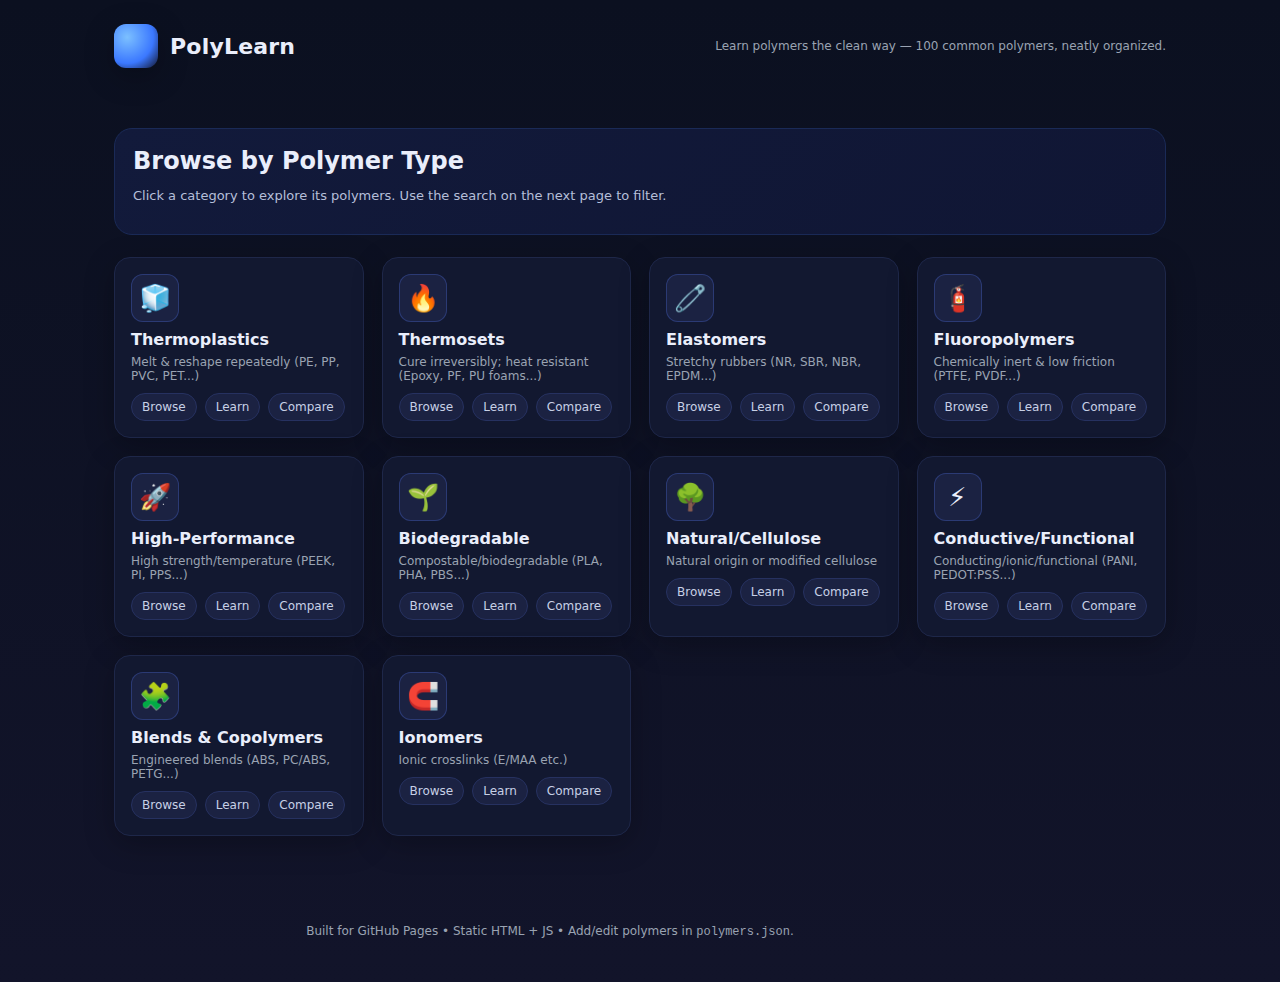
<file: index.html>
<!DOCTYPE html>
<html lang="en">
<head>
  <meta charset="utf-8" />
  <title>PolyLearn — Explore Polymer Types</title>
  <meta name="viewport" content="width=device-width, initial-scale=1" />
  <link href="styles.css" rel="stylesheet" />
  <meta name="description" content="Learn about 100 common polymers. Browse by type, then dive into chemistry, properties, safety, hazards, uses, manufacturing, and more." />
</head>
<body>
  <header class="header container">
    <div class="brand">
      <div class="logo"></div>
      <div class="title">PolyLearn</div>
    </div>
    <div class="small">Learn polymers the clean way — 100 common polymers, neatly organized.</div>
  </header>
  <main class="container">
    <div class="hero">
      <h1>Browse by Polymer Type</h1>
      <p class="note">Click a category to explore its polymers. Use the search on the next page to filter.</p>
    </div>
    <div id="types" class="grid"></div>
  </main>
  <div class="footer container">
    Built for GitHub Pages • Static HTML + JS • Add/edit polymers in <code>polymers.json</code>.
  </div>
  <script src="types.js"></script>
</body>
</html>
</file>
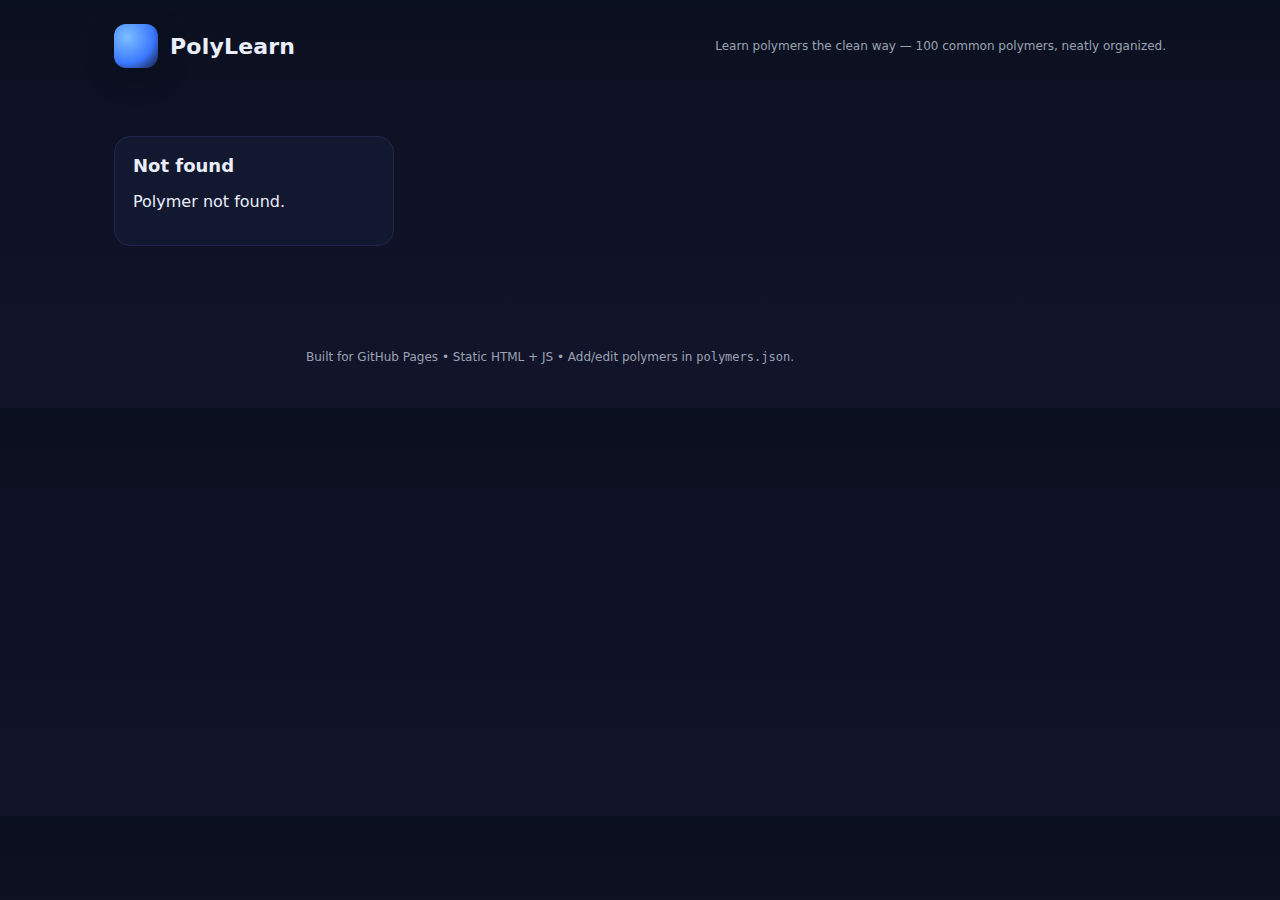
<file: polymer.html>
<!DOCTYPE html>
<html lang="en">
<head>
  <meta charset="utf-8" />
  <title>PolyLearn — Polymer</title>
  <meta name="viewport" content="width=device-width, initial-scale=1" />
  <link href="styles.css" rel="stylesheet" />
</head>
<body>
  <header class="header container">
    <div class="brand">
      <div class="logo"></div>
      <div class="title">PolyLearn</div>
    </div>
    <div class="small">Learn polymers the clean way — 100 common polymers, neatly organized.</div>
  </header>
  <main class="container">
    <div id="detail" class="detail">
      <aside class="sidebar">
        <div class="item">
          <div class="icon" id="polyIcon">🧪</div>
          <div>
            <div id="polyName" class="item-title"></div>
            <div id="polyType" class="small"></div>
          </div>
        </div>
        <div class="section">
          <h2>Quick Facts</h2>
          <div class="kv">
            <div>Formula / Repeat Unit</div><div id="repeatUnit">—</div>
            <div>Monomer(s)</div><div id="monomers">—</div>
            <div>Density</div><div id="density">—</div>
            <div>Tg</div><div id="tg">—</div>
            <div>Tm</div><div id="tm">—</div>
          </div>
        </div>
        <div class="section">
          <h2>Safety & Hazards</h2>
          <div id="safety"></div>
        </div>
      </aside>
      <section>
        <div class="section">
          <h2>Overview</h2>
          <div id="overview"></div>
        </div>
        <div class="section">
          <h2>Structure</h2>
          <div id="structure"></div>
        </div>
        <div class="section">
          <h2>Industrial Uses</h2>
          <div id="uses"></div>
        </div>
        <div class="section">
          <h2>Manufacturing</h2>
          <div id="manufacturing"></div>
        </div>
        <div class="section">
          <h2>Properties</h2>
          <div id="properties"></div>
        </div>
        <div class="section">
          <h2>External Resources</h2>
          <ul id="links"></ul>
        </div>
      </section>
    </div>
  </main>
  <div class="footer container">
    Built for GitHub Pages • Static HTML + JS • Add/edit polymers in <code>polymers.json</code>.
  </div>
  <script src="polymer.js"></script>
</body>
</html>
</file>
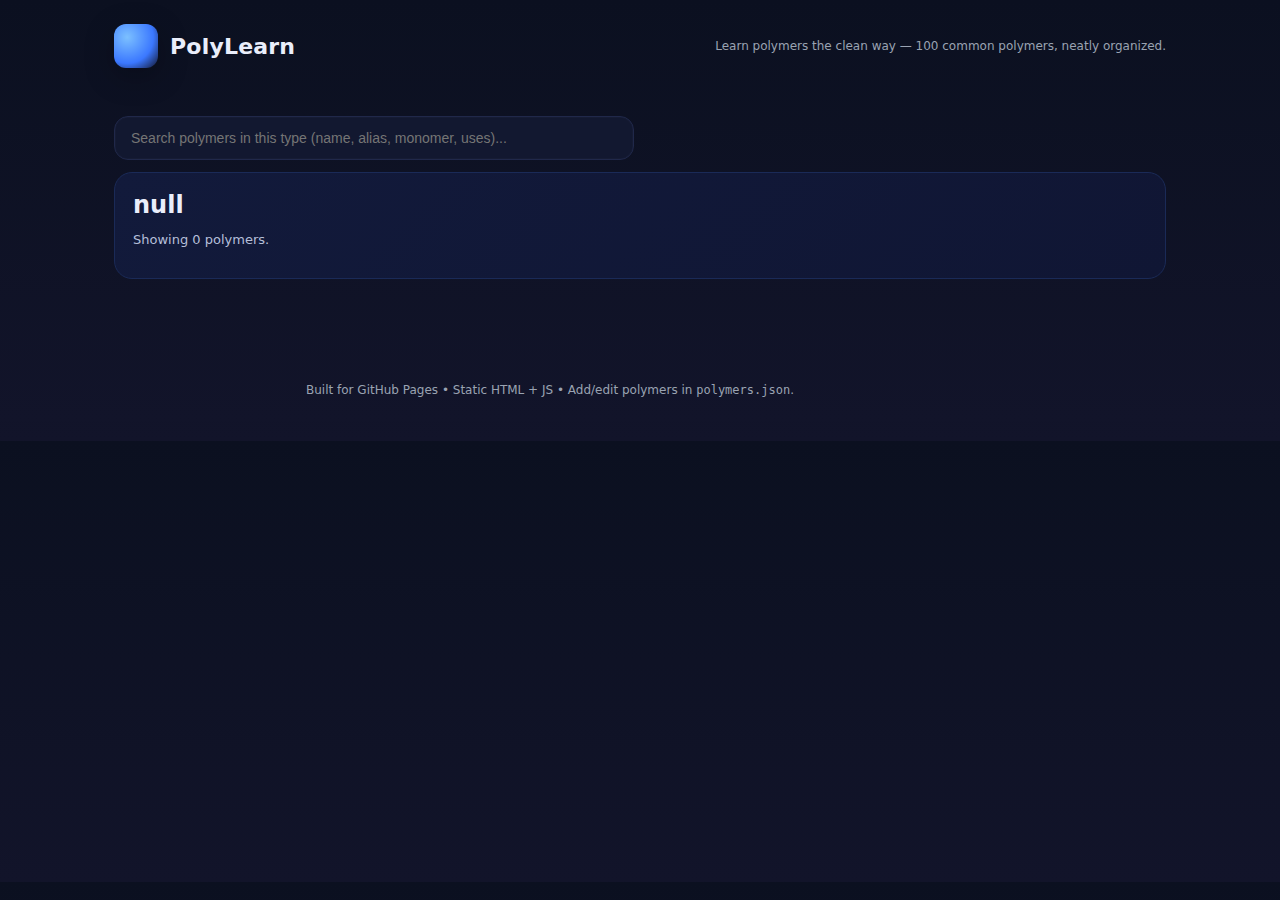
<file: type.html>
<!DOCTYPE html>
<html lang="en">
<head>
  <meta charset="utf-8" />
  <title>PolyLearn — Type</title>
  <meta name="viewport" content="width=device-width, initial-scale=1" />
  <link href="styles.css" rel="stylesheet" />
</head>
<body>
  <header class="header container">
    <div class="brand">
      <div class="logo"></div>
      <div class="title">PolyLearn</div>
    </div>
    <div class="small">Learn polymers the clean way — 100 common polymers, neatly organized.</div>
  </header>
  <main class="container">
    <div class="search">
      <input id="q" placeholder="Search polymers in this type (name, alias, monomer, uses)..." />
    </div>
    <div id="typeHeader" class="hero"></div>
    <div id="list" class="list"></div>
  </main>
  <div class="footer container">
    Built for GitHub Pages • Static HTML + JS • Add/edit polymers in <code>polymers.json</code>.
  </div>
  <script src="type.js"></script>
</body>
</html>
</file>
<file: styles.css>
:root{
  --bg:#0b1020;
  --card:#121830;
  --text:#eaeefb;
  --muted:#9aa3b2;
  --accent:#7cc0ff;
  --chip:#1b2242;
  --shadow:0 8px 30px rgba(0,0,0,.25);
}
*{box-sizing:border-box}
html,body{margin:0;padding:0;font-family:ui-sans-serif,system-ui,-apple-system,Segoe UI,Roboto,Inter,Helvetica,Arial,sans-serif;background:linear-gradient(180deg,#0b1020,#12142a);color:var(--text);}
a{color:inherit;text-decoration:none}
.container{max-width:1100px;margin:0 auto;padding:24px}
.header{display:flex;gap:16px;align-items:center;justify-content:space-between}
.brand{display:flex;gap:12px;align-items:center}
.logo{width:44px;height:44px;border-radius:12px;background:radial-gradient(circle at 30% 30%,#7cc0ff,#3b78ff 60%,#12142a);box-shadow:var(--shadow)}
.title{font-size:22px;font-weight:800;letter-spacing:.2px}
.search{flex:1;display:flex;gap:10px;align-items:center;max-width:520px;background:var(--card);border:1px solid #20284a;border-radius:14px;padding:12px 14px;box-shadow:inset 0 0 0 1px rgba(255,255,255,.02)}
.search input{flex:1;background:transparent;border:0;color:var(--text);outline:none;font-size:14px}
.grid{display:grid;grid-template-columns:repeat(auto-fill,minmax(220px,1fr));gap:18px;margin-top:22px}
.card{background:var(--card);border:1px solid #1e2749;border-radius:16px;padding:16px;box-shadow:var(--shadow);transition:transform .1s ease, border .1s ease}
.card:hover{transform:translateY(-2px);border-color:#2b3a74}
.icon{width:48px;height:48px;border-radius:12px;background:var(--chip);display:flex;align-items:center;justify-content:center;font-size:26px;box-shadow:inset 0 0 0 1px #2b3a74}
.chips{display:flex;flex-wrap:wrap;gap:8px;margin-top:10px}
.chip{background:var(--chip);border:1px solid #263160;border-radius:999px;padding:6px 10px;color:#c7d0e6;font-size:12px}
.small{font-size:12px;color:var(--muted)}
.footer{margin:40px 0 20px;color:var(--muted);font-size:12px;text-align:center}
.list{display:flex;flex-direction:column;gap:12px;margin-top:16px}
.item{background:var(--card);border:1px solid #1e2749;border-radius:14px;padding:14px;display:flex;gap:14px;align-items:center}
.item-title{font-weight:700}
.meta{display:flex;gap:8px;flex-wrap:wrap}
.badge{background:#1a223f;border:1px solid #2a3563;border-radius:8px;padding:4px 8px;font-size:12px;color:#cbd6ff}
.detail{display:grid;grid-template-columns:280px 1fr;gap:22px;margin-top:20px}
.sidebar{background:var(--card);border:1px solid #1e2749;border-radius:16px;padding:16px;height:fit-content}
.section{background:var(--card);border:1px solid #1e2749;border-radius:16px;padding:18px;margin-bottom:16px}
.section h2{margin:0 0 10px 0;font-size:18px}
.kv{display:grid;grid-template-columns:160px 1fr;gap:10px}
.kv div{padding:6px 0;border-bottom:1px dashed #28325b}
blockquote{margin:0;padding:12px 14px;background:#0e1534;border-left:4px solid #3a6fff;border-radius:8px}
hr{border:0;border-top:1px solid #24305b;margin:14px 0}
.link{color:#a6c8ff;text-decoration:underline dotted}
.hero{margin-top:12px;background:linear-gradient(135deg,#121a3b,#101634);border:1px solid #1a2a57;border-radius:18px;padding:18px}
.hero h1{margin:0 0 6px 0;font-size:24px}
.note{font-size:13px;color:#b5bfd9}
</file>
